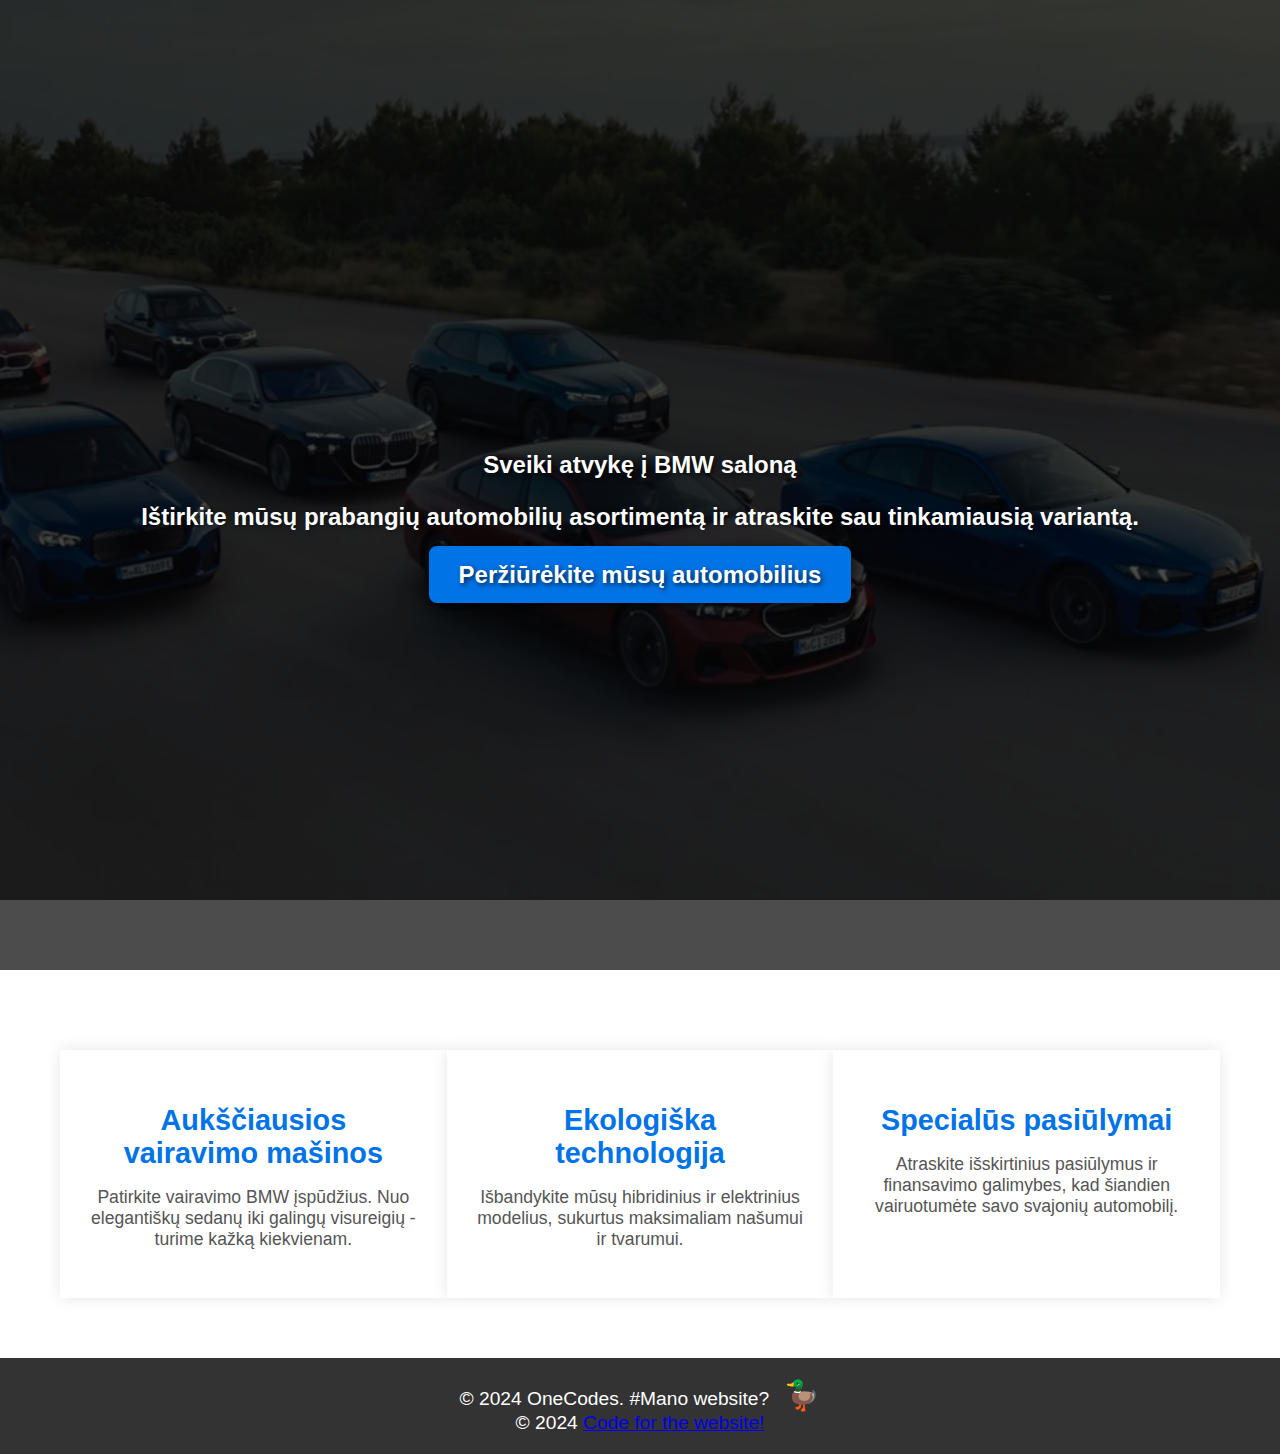
<file: web/index.html>
<!-- https://www.w3schools.com/tags/ref_html_dtd.asp -->

<!DOCTYPE html>
<html lang="en">
<head>
    <meta charset="UTF-8">
    <meta name="viewport" content="width=device-width, initial-scale=1.0">
    <title>BMW Car Showroom</title>
    <meta name="author" content="OneCodes">
    <link rel="stylesheet" href="style.css">
    <meta name='url' content='http://juodukai.lt'>
    <link rel="icon" href="photos/spinning-duck.gif" type="image/gif">
</head>
<body>
    <header class="nothero">
        <div class="nothero-content">
            <h1>Sveiki atvykę į BMW saloną<h1>
            <p>Ištirkite mūsų prabangių automobilių asortimentą ir atraskite sau tinkamiausią variantą.</p>
            <a href="cars/cars.html" class="BRR-knopke">Peržiūrėkite mūsų automobilius</a>
        </div>
    </header>

    <section class="kazkas-naujo">
        <div class="kazkas-naujo2">
            <h2>Aukščiausios vairavimo mašinos</h2>
            <p>Patirkite vairavimo BMW įspūdžius. Nuo elegantiškų sedanų iki galingų visureigių - turime kažką kiekvienam.</p>
        </div>
        <div class="kazkas-naujo2">
            <h2>Ekologiška technologija</h2>
            <p>Išbandykite mūsų hibridinius ir elektrinius modelius, sukurtus maksimaliam našumui ir tvarumui.</p>
        </div>
        <div class="kazkas-naujo2">
            <h2>Specialūs pasiūlymai</h2>
            <p>Atraskite išskirtinius pasiūlymus ir finansavimo galimybes, kad šiandien vairuotumėte savo svajonių automobilį.</p>
        </div>
    </section>

    <footer>
        <p>&copy; 2024 OneCodes. #Mano website? <span id="duck">🦆</span></p>
        <p>&copy; 2024 <a href="cars/cars.html">Code for the website!</a></p>
    </footer>

    <audio id="quack-sound" src="quack/quack.mp3"></audio>

    <script>
        document.addEventListener("DOMContentLoaded", function() {
            var duck = document.getElementById("duck");
            var quack = document.getElementById("quack-sound");
            if (duck && quack) {
                quack.addEventListener("canplaythrough", function() {
                    duck.addEventListener("click", function() {
                        quack.play();
                    });
                });
                quack.addEventListener("error", function(e) {
                    console.error("er:", e);
                });
            }
        });
    </script>
    
</body>
</html>
</file>
<file: web/style.css>
body {
    margin: 0;
    font-family: Arial, sans-serif;
    background: url('photos/frame.png') no-repeat center center fixed;
    background-size: cover;
    background-position: center;
}

nav {
    background-color: rgba(0, 0, 0, 0.8);
    padding: 15px;
    position: fixed;
    width: 100%;
    top: 0;
    z-index: 1000;
}

nav ul {
    list-style: none;
    display: flex;
    justify-content: center;
    gap: 30px;
    margin: 0;
}

nav ul li a {
    text-decoration: none;
    color: white;
    font-weight: bold;
    font-size: 1.2em;
}

nav ul li a:hover {
    color: #0073e6;
}

.nothero {
    background: rgba(0, 0, 0, 0.7);
    height: 100vh;
    display: flex;
    justify-content: center;
    align-items: center;
    color: white;
    text-align: center;
    flex-direction: column;
    padding-top: 70px;
}

.nothero h1 {
    font-size: 1.5em;
    text-shadow: 2px 2px 5px rgba(0, 0, 0, 0.7);
}

.nothero p {
    font-size: 1.0em;
    margin-bottom: 30px;
    text-shadow: 1px 1px 4px rgba(0, 0, 0, 0.5);
}

.BRR-knopke {
    background-color: #0073e6;
    color: white;
    padding: 15px 30px;
    text-decoration: none;
    border-radius: 8px;
    font-size: 1.0em;
    transition: background-color 0.3s ease;
    box-shadow: 3px 3px 10px rgba(0, 0, 0, 0.5);
}

.BRR-knopke:hover {
    background-color: #005bb5;
    transform: scale(1.05);
}

.kazkas-naujo {
    padding: 60px;
    display: flex;
    justify-content: space-around;
    text-align: center;
    background-color: rgba(255, 255, 255, 0.8);
    margin-top: 20px;
}

.kazkas-naujo2 {
    width: 30%;
    padding: 30px;
    background-color: rgba(255, 255, 255, 0.9);
    box-shadow: 0px 0px 15px rgba(0, 0, 0, 0.1);
    transition: transform 0.3s;
}

.kazkas-naujo2:hover {
    transform: translateY(-10px);
}

.kazkas-naujo2 h2 {
    font-size: 1.8em;
    margin-bottom: 15px;
    color: #0073e6;
}

.kazkas-naujo2 p {
    font-size: 1.1em;
    color: #555;
}

footer {
    background-color: #333;
    color: white;
    padding: 20px 0;
    text-align: center;
    position: relative;
}

footer p {
    font-size: 1.2em;
    margin: 0;
}

#duck {
    cursor: pointer;
    font-size: 1.5em;
    margin-left: 10px;
    transition: transform 0.2s ease;
}

#duck:hover {
    transform: scale(1.3);
}
</file>
